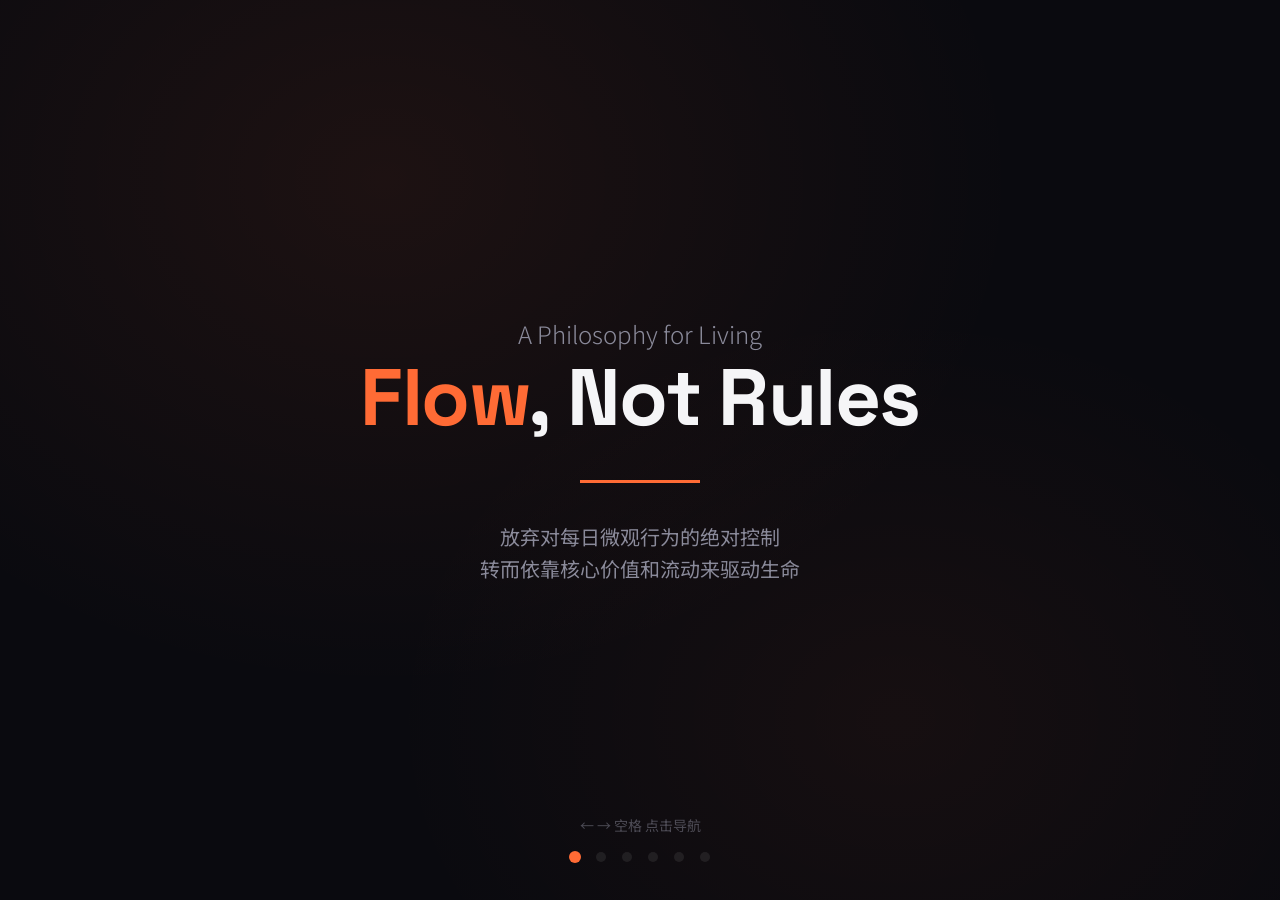
<file: flow-not-rules.html>
<!DOCTYPE html>
<html lang="zh-CN">
<head>
  <meta charset="UTF-8">
  <meta name="viewport" content="width=device-width, initial-scale=1.0">
  <title>Flow, Not Rules</title>
  <link rel="preconnect" href="https://fonts.googleapis.com">
  <link rel="preconnect" href="https://fonts.gstatic.com" crossorigin>
  <link href="https://fonts.googleapis.com/css2?family=Space+Grotesk:wght@300;400;500;600;700&family=Noto+Sans+SC:wght@300;400;500;600;700&display=swap" rel="stylesheet">
  <style>
    /* === RESET & BASE === */
    *, *::before, *::after {
      margin: 0;
      padding: 0;
      box-sizing: border-box;
    }

    :root {
      /* Colors - Bold Signal Theme */
      --bg-primary: #0a0a0f;
      --bg-secondary: #12121a;
      --fg-primary: #f5f5f7;
      --fg-secondary: #8a8a9a;
      --accent: #ff6b35;
      --accent-soft: rgba(255, 107, 53, 0.15);
      --card-bg: rgba(255, 255, 255, 0.03);
      --border: rgba(255, 255, 255, 0.08);

      /* Typography */
      --font-display: 'Space Grotesk', 'Noto Sans SC', sans-serif;
      --font-body: 'Noto Sans SC', 'Space Grotesk', sans-serif;

      /* Spacing */
      --space-xs: clamp(0.5rem, 1vw, 0.75rem);
      --space-sm: clamp(0.75rem, 1.5vw, 1rem);
      --space-md: clamp(1rem, 2vw, 1.5rem);
      --space-lg: clamp(1.5rem, 3vw, 2.5rem);
      --space-xl: clamp(2rem, 5vw, 4rem);
      --space-2xl: clamp(3rem, 8vw, 6rem);
    }

    html {
      font-size: 16px;
      scroll-behavior: smooth;
    }

    body {
      font-family: var(--font-body);
      background: var(--bg-primary);
      color: var(--fg-primary);
      line-height: 1.6;
      overflow: hidden;
    }

    /* === SLIDE CONTAINER === */
    .presentation {
      width: 100vw;
      height: 100vh;
      height: 100dvh;
      overflow: hidden;
      position: relative;
    }

    /* === SLIDE BASE === */
    .slide {
      width: 100%;
      height: 100vh;
      height: 100dvh;
      overflow: hidden;
      display: flex;
      flex-direction: column;
      justify-content: center;
      align-items: center;
      padding: var(--space-lg);
      position: absolute;
      top: 0;
      left: 0;
      opacity: 0;
      visibility: hidden;
      transition: opacity 0.6s ease, visibility 0.6s ease;
    }

    .slide.active {
      opacity: 1;
      visibility: visible;
    }

    .slide-content {
      max-width: clamp(280px, 80vw, 900px);
      width: 100%;
      text-align: center;
    }

    /* === TYPOGRAPHY === */
    h1 {
      font-family: var(--font-display);
      font-size: clamp(2.5rem, 8vw, 5rem);
      font-weight: 700;
      line-height: 1.1;
      letter-spacing: -0.02em;
      margin-bottom: var(--space-md);
    }

    h2 {
      font-family: var(--font-display);
      font-size: clamp(1.75rem, 5vw, 3rem);
      font-weight: 600;
      line-height: 1.2;
      letter-spacing: -0.01em;
      margin-bottom: var(--space-lg);
    }

    h3 {
      font-family: var(--font-display);
      font-size: clamp(1.25rem, 3vw, 1.75rem);
      font-weight: 500;
      margin-bottom: var(--space-sm);
    }

    p {
      font-size: clamp(1rem, 2vw, 1.25rem);
      color: var(--fg-secondary);
      max-width: 60ch;
      margin: 0 auto;
    }

    .subtitle {
      font-size: clamp(1.125rem, 2.5vw, 1.5rem);
      font-weight: 300;
      color: var(--fg-secondary);
    }

    /* === ACCENT ELEMENTS === */
    .accent {
      color: var(--accent);
    }

    .accent-line {
      width: clamp(60px, 10vw, 120px);
      height: 3px;
      background: var(--accent);
      margin: var(--space-lg) auto;
    }

    /* === CARDS === */
    .card {
      background: var(--card-bg);
      border: 1px solid var(--border);
      border-radius: clamp(12px, 2vw, 20px);
      padding: var(--space-lg);
      margin-bottom: var(--space-md);
      backdrop-filter: blur(10px);
    }

    .card-grid {
      display: grid;
      grid-template-columns: repeat(auto-fit, minmax(250px, 1fr));
      gap: var(--space-md);
      width: 100%;
      max-width: clamp(600px, 80vw, 800px);
    }

    /* === BIG NUMBER === */
    .big-number {
      font-family: var(--font-display);
      font-size: clamp(4rem, 15vw, 10rem);
      font-weight: 700;
      color: var(--accent);
      line-height: 1;
      opacity: 0.3;
    }

    /* === QUOTE === */
    .quote {
      font-size: clamp(1.25rem, 3vw, 2rem);
      font-style: italic;
      font-weight: 300;
      color: var(--fg-primary);
      position: relative;
      padding: var(--space-lg);
    }

    .quote::before {
      content: '"';
      font-size: clamp(3rem, 8vw, 6rem);
      color: var(--accent);
      position: absolute;
      top: 0;
      left: 0;
      opacity: 0.5;
      line-height: 1;
    }

    /* === CONTRAST BOX === */
    .contrast-container {
      display: flex;
      gap: var(--space-lg);
      width: 100%;
      max-width: clamp(500px, 80vw, 800px);
      flex-wrap: wrap;
      justify-content: center;
    }

    .contrast-box {
      flex: 1;
      min-width: 200px;
      max-width: 350px;
      padding: var(--space-lg);
      border-radius: clamp(12px, 2vw, 20px);
      text-align: left;
    }

    .contrast-box.old {
      background: rgba(255, 100, 100, 0.08);
      border: 1px solid rgba(255, 100, 100, 0.2);
    }

    .contrast-box.new {
      background: var(--accent-soft);
      border: 1px solid rgba(255, 107, 53, 0.3);
    }

    .contrast-box h4 {
      font-family: var(--font-display);
      font-size: clamp(1rem, 2vw, 1.25rem);
      margin-bottom: var(--space-sm);
      display: flex;
      align-items: center;
      gap: var(--space-xs);
    }

    .contrast-box.old h4::before {
      content: '✗';
      color: #ff6464;
    }

    .contrast-box.new h4::before {
      content: '→';
      color: var(--accent);
    }

    .contrast-box ul {
      list-style: none;
      font-size: clamp(0.875rem, 1.5vw, 1rem);
      color: var(--fg-secondary);
    }

    .contrast-box li {
      margin-bottom: var(--space-xs);
      padding-left: var(--space-md);
      position: relative;
    }

    .contrast-box li::before {
      content: '·';
      position: absolute;
      left: 0;
      color: var(--fg-secondary);
    }

    /* === NAVIGATION === */
    .nav-dots {
      position: fixed;
      bottom: var(--space-lg);
      left: 50%;
      transform: translateX(-50%);
      display: flex;
      gap: var(--space-sm);
      z-index: 100;
    }

    .nav-dot {
      width: 10px;
      height: 10px;
      border-radius: 50%;
      background: var(--border);
      cursor: pointer;
      transition: all 0.3s ease;
      border: none;
    }

    .nav-dot:hover,
    .nav-dot.active {
      background: var(--accent);
      transform: scale(1.2);
    }

    .nav-hint {
      position: fixed;
      bottom: var(--space-xl);
      left: 50%;
      transform: translateX(-50%);
      font-size: clamp(0.75rem, 1.5vw, 0.875rem);
      color: var(--fg-secondary);
      opacity: 0.5;
    }

    /* === ANIMATIONS === */
    .reveal {
      opacity: 0;
      transform: translateY(30px);
      transition: opacity 0.8s ease, transform 0.8s ease;
    }

    .slide.active .reveal {
      opacity: 1;
      transform: translateY(0);
    }

    .reveal-delay-1 { transition-delay: 0.1s; }
    .reveal-delay-2 { transition-delay: 0.2s; }
    .reveal-delay-3 { transition-delay: 0.3s; }
    .reveal-delay-4 { transition-delay: 0.4s; }
    .reveal-delay-5 { transition-delay: 0.5s; }

    /* === SLIDE SPECIFIC STYLES === */

    /* Slide 1: Title */
    .slide-title {
      background:
        radial-gradient(ellipse at 30% 20%, rgba(255, 107, 53, 0.08) 0%, transparent 50%),
        radial-gradient(ellipse at 70% 80%, rgba(255, 107, 53, 0.05) 0%, transparent 40%),
        var(--bg-primary);
    }

    /* Slide 2: Problem */
    .slide-problem {
      background: var(--bg-secondary);
    }

    /* Slide 3: Flow Concept */
    .slide-flow {
      background:
        radial-gradient(circle at 50% 50%, rgba(255, 107, 53, 0.1) 0%, transparent 60%),
        var(--bg-primary);
    }

    /* Slide 4: Anchor */
    .slide-anchor {
      background: var(--bg-secondary);
    }

    /* Slide 5: Question */
    .slide-question {
      background:
        linear-gradient(135deg, rgba(255, 107, 53, 0.05) 0%, transparent 50%),
        var(--bg-primary);
    }

    /* Slide 6: CTA */
    .slide-cta {
      background:
        radial-gradient(ellipse at 50% 50%, rgba(255, 107, 53, 0.15) 0%, transparent 50%),
        var(--bg-primary);
    }

    /* === REDUCED MOTION === */
    @media (prefers-reduced-motion: reduce) {
      .reveal {
        opacity: 1;
        transform: none;
        transition: none;
      }

      .slide {
        transition: opacity 0.3s ease;
      }
    }

    /* === RESPONSIVE === */
    @media (max-width: 600px) {
      .contrast-container {
        flex-direction: column;
        align-items: center;
      }

      .contrast-box {
        width: 100%;
      }
    }

    @media (max-height: 600px) {
      .slide {
        padding: var(--space-md);
      }

      h1 {
        font-size: clamp(1.75rem, 6vw, 3rem);
      }

      h2 {
        font-size: clamp(1.25rem, 4vw, 2rem);
      }
    }
  </style>
</head>
<body>
  <div class="presentation">
    <!-- === SLIDE 1: TITLE === -->
    <section class="slide slide-title active" data-slide="1">
      <div class="slide-content">
        <p class="subtitle reveal">A Philosophy for Living</p>
        <h1 class="reveal reveal-delay-1">
          <span class="accent">Flow</span>, Not Rules
        </h1>
        <div class="accent-line reveal reveal-delay-2"></div>
        <p class="reveal reveal-delay-3">
          放弃对每日微观行为的绝对控制<br>
          转而依靠核心价值和流动来驱动生命
        </p>
      </div>
    </section>

    <!-- === SLIDE 2: THE PROBLEM === -->
    <section class="slide slide-problem" data-slide="2">
      <div class="slide-content">
        <div class="big-number reveal">01</div>
        <h2 class="reveal reveal-delay-1">Rules 的困境</h2>
        <p class="reveal reveal-delay-2">
          静态的框架，试图用有限的规则<br>
          去覆盖无限变化的生活场景
        </p>
        <div class="accent-line reveal reveal-delay-3"></div>
        <div class="card-grid reveal reveal-delay-4">
          <div class="card">
            <h3>注定撞墙</h3>
            <p>当现实与规则不符，要么痛苦地强求，要么破功自责</p>
          </div>
          <div class="card">
            <h3>僵化反应</h3>
            <p>面对意外，规则无法给出最优解</p>
          </div>
        </div>
      </div>
    </section>

    <!-- === SLIDE 3: THE SHIFT === -->
    <section class="slide slide-flow" data-slide="3">
      <div class="slide-content">
        <div class="big-number reveal">02</div>
        <h2 class="reveal reveal-delay-1">转向 <span class="accent">Flow</span></h2>
        <div class="quote reveal reveal-delay-2">
          Flow 是动态的导航，不是静态的地图
        </div>
        <p class="reveal reveal-delay-3">
          它承认外部环境永远在变<br>
          人的状态、能量、资源也在变<br>
          所以最优解是流动的，不是固定的
        </p>
      </div>
    </section>

    <!-- === SLIDE 4: THE ANCHOR === -->
    <section class="slide slide-anchor" data-slide="4">
      <div class="slide-content">
        <div class="big-number reveal">03</div>
        <h2 class="reveal reveal-delay-1">核心价值是锚点</h2>
        <p class="reveal reveal-delay-2">
          它不规定你怎么走<br>
          但保证你不偏离方向
        </p>
        <div class="accent-line reveal reveal-delay-3"></div>
        <p class="reveal reveal-delay-4" style="color: var(--fg-primary); font-weight: 500;">
          像河流有河床<br>
          水随地形而流，但总往低处去
        </p>
      </div>
    </section>

    <!-- === SLIDE 5: THE QUESTION === -->
    <section class="slide slide-question" data-slide="5">
      <div class="slide-content">
        <h2 class="reveal">关键问题</h2>
        <div class="contrast-container reveal reveal-delay-1">
          <div class="contrast-box old">
            <h4>Rules 模式</h4>
            <ul>
              <li>我的规则本上第3条怎么写的？</li>
              <li>今天该完成哪些任务？</li>
              <li>有没有违反我的计划？</li>
            </ul>
          </div>
          <div class="contrast-box new">
            <h4>Flow 模式</h4>
            <ul>
              <li>此刻什么最有意义？</li>
              <li>我的能量在哪个方向？</li>
              <li>什么选择服务于我的核心价值？</li>
            </ul>
          </div>
        </div>
      </div>
    </section>

    <!-- === SLIDE 6: CTA === -->
    <section class="slide slide-cta" data-slide="6">
      <div class="slide-content">
        <h2 class="reveal">开始你的 <span class="accent">Flow</span></h2>
        <div class="accent-line reveal reveal-delay-1"></div>
        <p class="reveal reveal-delay-2">
          一种更通透、也更具韧性的<br>
          生命运行方式
        </p>
        <p class="reveal reveal-delay-3" style="margin-top: var(--space-lg); font-size: clamp(0.875rem, 1.5vw, 1rem);">
          Flow, Not Rules
        </p>
      </div>
    </section>
  </div>

  <!-- === NAVIGATION === -->
  <nav class="nav-dots">
    <button class="nav-dot active" data-slide="1" aria-label="Slide 1"></button>
    <button class="nav-dot" data-slide="2" aria-label="Slide 2"></button>
    <button class="nav-dot" data-slide="3" aria-label="Slide 3"></button>
    <button class="nav-dot" data-slide="4" aria-label="Slide 4"></button>
    <button class="nav-dot" data-slide="5" aria-label="Slide 5"></button>
    <button class="nav-dot" data-slide="6" aria-label="Slide 6"></button>
  </nav>
  <p class="nav-hint">← → 空格 点击导航</p>

  <script>
    // === SLIDE NAVIGATION ===
    const slides = document.querySelectorAll('.slide');
    const dots = document.querySelectorAll('.nav-dot');
    let currentSlide = 1;
    const totalSlides = slides.length;

    function goToSlide(num) {
      if (num < 1) num = 1;
      if (num > totalSlides) num = totalSlides;

      slides.forEach(slide => slide.classList.remove('active'));
      dots.forEach(dot => dot.classList.remove('active'));

      document.querySelector(`[data-slide="${num}"]`).classList.add('active');
      document.querySelector(`.nav-dot[data-slide="${num}"]`).classList.add('active');

      currentSlide = num;
    }

    function nextSlide() {
      if (currentSlide < totalSlides) {
        goToSlide(currentSlide + 1);
      }
    }

    function prevSlide() {
      if (currentSlide > 1) {
        goToSlide(currentSlide - 1);
      }
    }

    // Keyboard navigation
    document.addEventListener('keydown', (e) => {
      if (e.key === 'ArrowRight' || e.key === ' ') {
        e.preventDefault();
        nextSlide();
      } else if (e.key === 'ArrowLeft') {
        e.preventDefault();
        prevSlide();
      }
    });

    // Click navigation
    dots.forEach(dot => {
      dot.addEventListener('click', () => {
        goToSlide(parseInt(dot.dataset.slide));
      });
    });

    // Touch/Swipe support
    let touchStartX = 0;
    let touchEndX = 0;

    document.addEventListener('touchstart', (e) => {
      touchStartX = e.changedTouches[0].screenX;
    });

    document.addEventListener('touchend', (e) => {
      touchEndX = e.changedTouches[0].screenX;
      handleSwipe();
    });

    function handleSwipe() {
      const threshold = 50;
      const diff = touchStartX - touchEndX;

      if (Math.abs(diff) > threshold) {
        if (diff > 0) {
          nextSlide();
        } else {
          prevSlide();
        }
      }
    }

    // Mouse wheel navigation
    let wheelTimeout;
    document.addEventListener('wheel', (e) => {
      clearTimeout(wheelTimeout);
      wheelTimeout = setTimeout(() => {
        if (e.deltaY > 0) {
          nextSlide();
        } else {
          prevSlide();
        }
      }, 50);
    }, { passive: true });
  </script>
</body>
</html>
</file>
